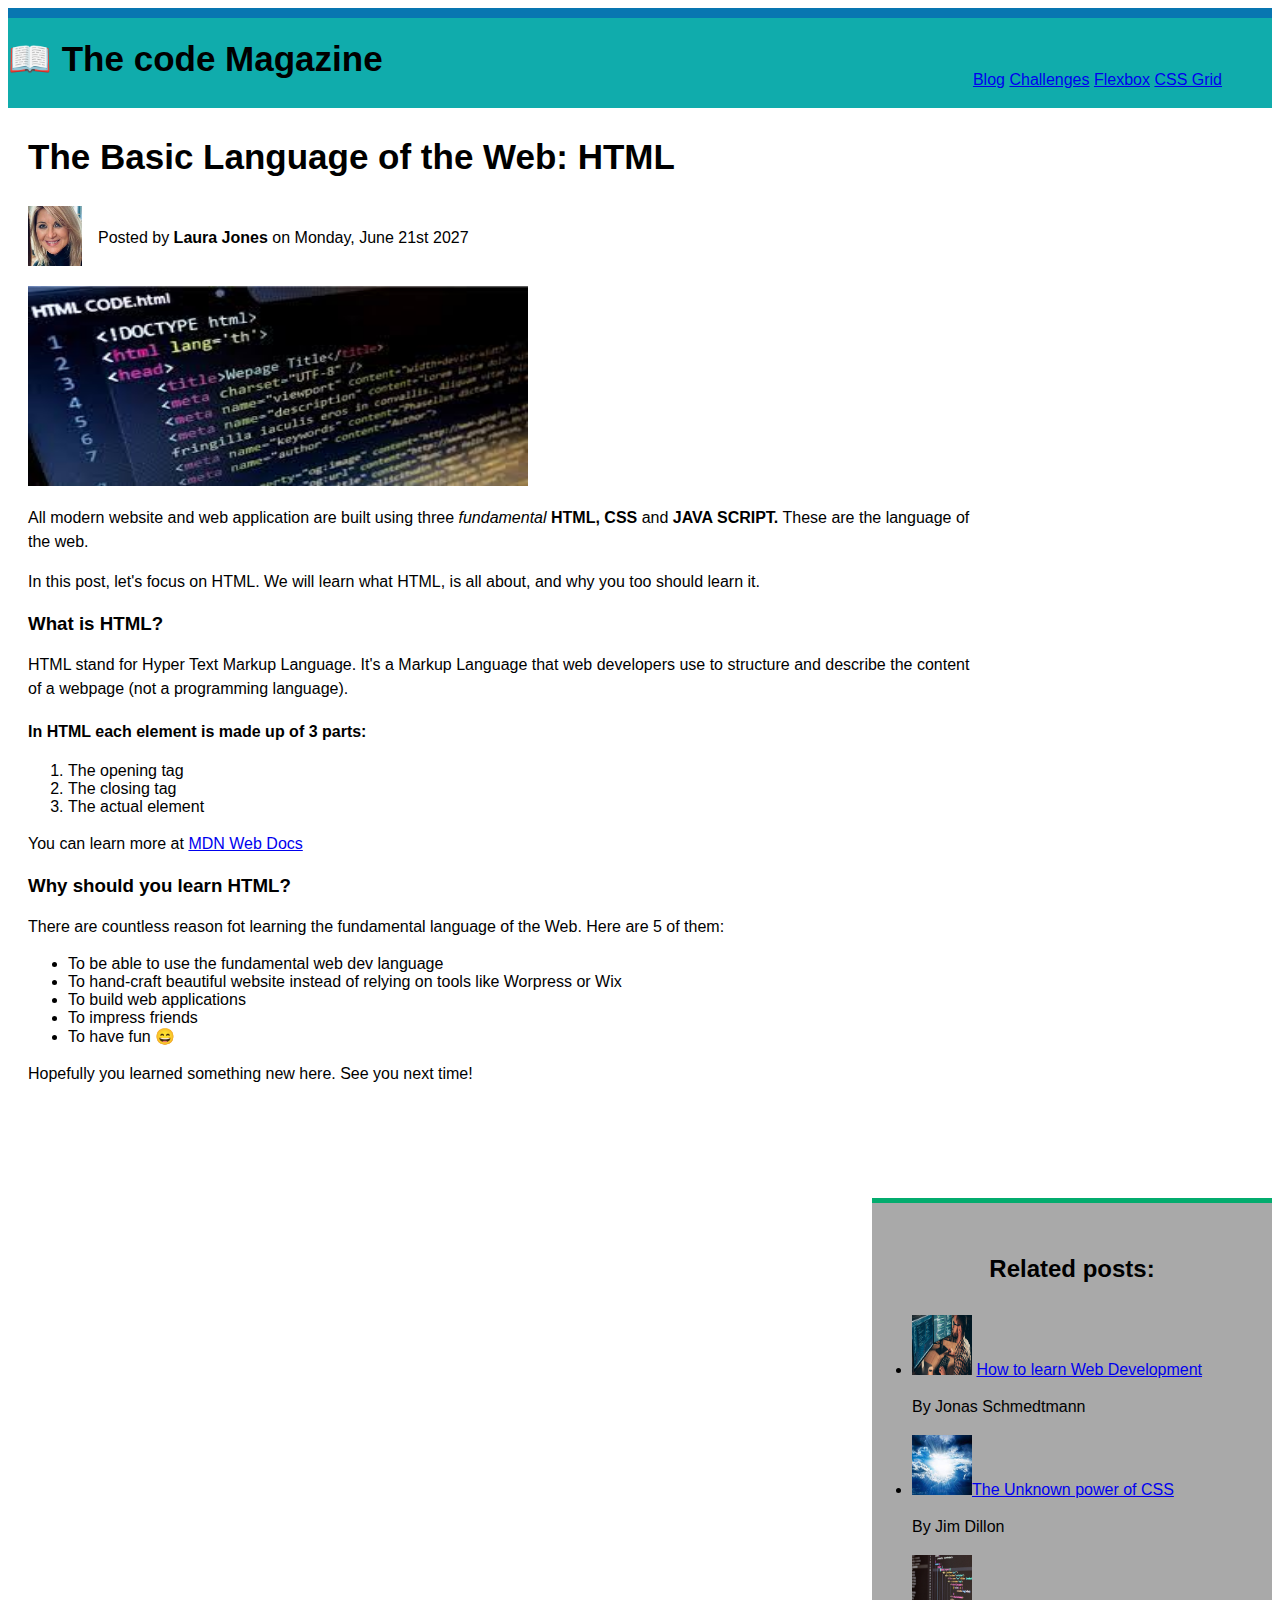
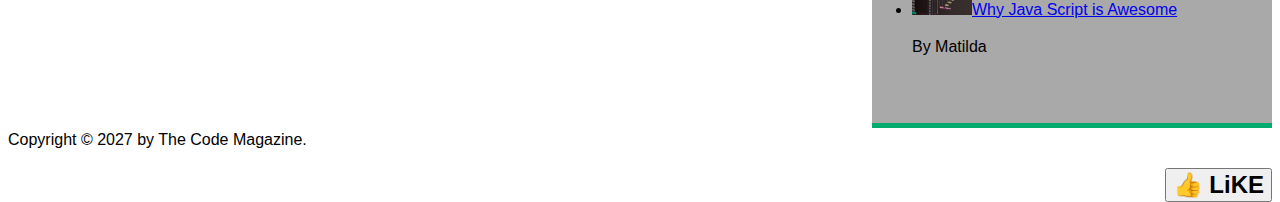
<file: udemy1project/index.html>
<!DOCTYPE html>
<html lang="en">
  <head>
    <link href="style.css" rel="stylesheet" />
    <meta charset="UTF-8" />
    <meta http-equiv="X-UA-Compatible" content="IE=edge" />
    <meta name="viewport" content="width=device-width, initial-scale=1.0" />
    <title>My1stCourse</title>
  </head>
  <body>
    <header>
      <div class="Head">
        <h1>📖 The code Magazine</h1>
        <nav>
          <a href="#">Blog</a>
          <a href="#">Challenges</a>
          <a href="#">Flexbox</a>
          <a href="#">CSS Grid</a>
        </nav>
      </div>
    </header>
    <main>
      <h2>The Basic Language of the Web: HTML</h2>
      <img class="Laura" src="images.jpeg" alt="Laura Jones" height="60" />
      <p class="aboutlaura">
        Posted by<b> Laura Jones</b> on Monday, June 21st 2027
      </p>
      <img
        class="htmlpic"
        src="images (1).jpeg"
        alt="Html pic"
        height="200"
        width="500"
      />

      <p>
        All modern website and web application are built using three
        <i>fundamental </i><b>HTML, CSS</b> and <b>JAVA SCRIPT.</b> These are
        the language of the web.
      </p>
      <p>
        In this post, let's focus on HTML. We will learn what HTML, is all
        about, and why you too should learn it.
      </p>
      <h3>What is HTML?</h3>
      <p>
        HTML stand for Hyper Text Markup Language. It's a Markup Language that
        web developers use to structure and describe the content of a webpage
        (not a programming language).
      </p>

      <h4 class="List">In HTML each element is made up of 3 parts:</h4>
      <ol>
        <li>The opening tag</li>
        <li>The closing tag</li>
        <li>The actual element</li>
      </ol>
      <p>You can learn more at <a href="#"> MDN Web Docs</a></p>

      <h3>Why should you learn HTML?</h3>

      <p>
        There are countless reason fot learning the fundamental language of the
        Web. Here are 5 of them:
      </p>
      <ul>
        <li>To be able to use the fundamental web dev language</li>
        <li>
          To hand-craft beautiful website instead of relying on tools like
          Worpress or Wix
        </li>
        <li>To build web applications</li>
        <li>To impress friends</li>
        <li>To have fun 😄</li>
      </ul>
      <p>Hopefully you learned something new here. See you next time!</p>
    </main>
    <div class="related">
      <h4 class="heading">Related posts:</h4>

      <ul>
        <li>
          <img
            src="images (3).jpg"
            alt="Learn wev dev"
            height="60"
            width="60"
          />
          <a href="#">How to learn Web Development</a>
        </li>
        <p>By Jonas Schmedtmann</p>
        <li>
          <img
            src="images (2).jpeg"
            alt="Power of css"
            height="60"
            width="60"
          /><a href="#">The Unknown power of CSS</a>
        </li>
        <p>By Jim Dillon</p>
        <li>
          <img src="images (4).jpeg" alt="Learn js" height="60" width="60" /><a
            href="#"
            >Why Java Script is Awesome</a
          >
        </li>
        <p>By Matilda</p>
      </ul>
    </div>
    <footer>
      <p>Copyright &copy; 2027 by The Code Magazine.</p>
      <button>👍<strong> LiKE</strong></button>
    </footer>
  </body>
</html>
</file>
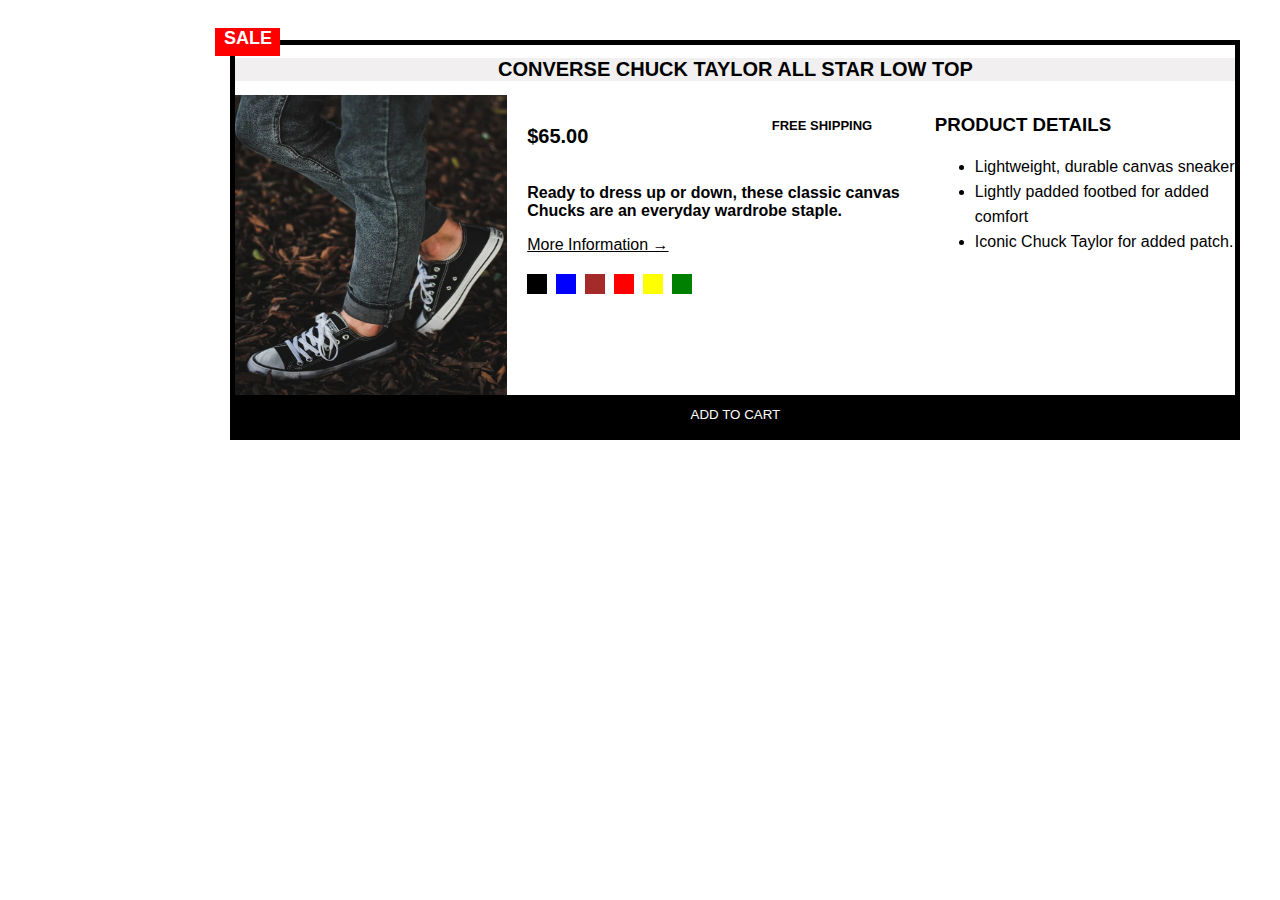
<file: udemy2project/index.html>
<!DOCTYPE html>
<html lang="en">
  <head>
    <link href="style.css" rel="stylesheet" />
    <meta charset="UTF-8" />
    <meta http-equiv="X-UA-Compatible" content="IE=edge" />
    <meta name="viewport" content="width=device-width, initial-scale=1.0" />
    <title>My2ndCourse</title>
  </head>
  <body>
    <div>
      <p class="header">SALE</p>
      <h1>Converse chuck taylor all star low top</h1>
    </div>
    <main>
      <img
        src="bw-shoes.jpg.webp"
        alt="Black shoes"
        height="300px"
        width="300px"
      />

      <div class="info">
        <aside>
          <p class="price">$65.00</p>
          <p class="ship">Free shipping</p>
        </aside>
        <p>
          Ready to dress up or down, these classic canvas Chucks are an everyday
          wardrobe staple.
        </p>
        <a href="#">More Information &rarr;</a>
        <div class="colors">
          <div class="color color-black"></div>
          <div class="color color-blue"></div>
          <div class="color color-brown"></div>
          <div class="color color-red"></div>
          <div class="color color-yellow"></div>
          <div class="color color-green"></div>
        </div>
      </div>
      <footer>
        <div class="lastinfo">
          <h3>Product details</h3>
          <ul>
            <li>Lightweight, durable canvas sneaker</li>
            <li>Lightly padded footbed for added comfort</li>
            <li>Iconic Chuck Taylor for added patch.</li>
          </ul>
        </div>
      </footer>
    </main>

    <button>Add To Cart</button>
  </body>
</html>
</file>
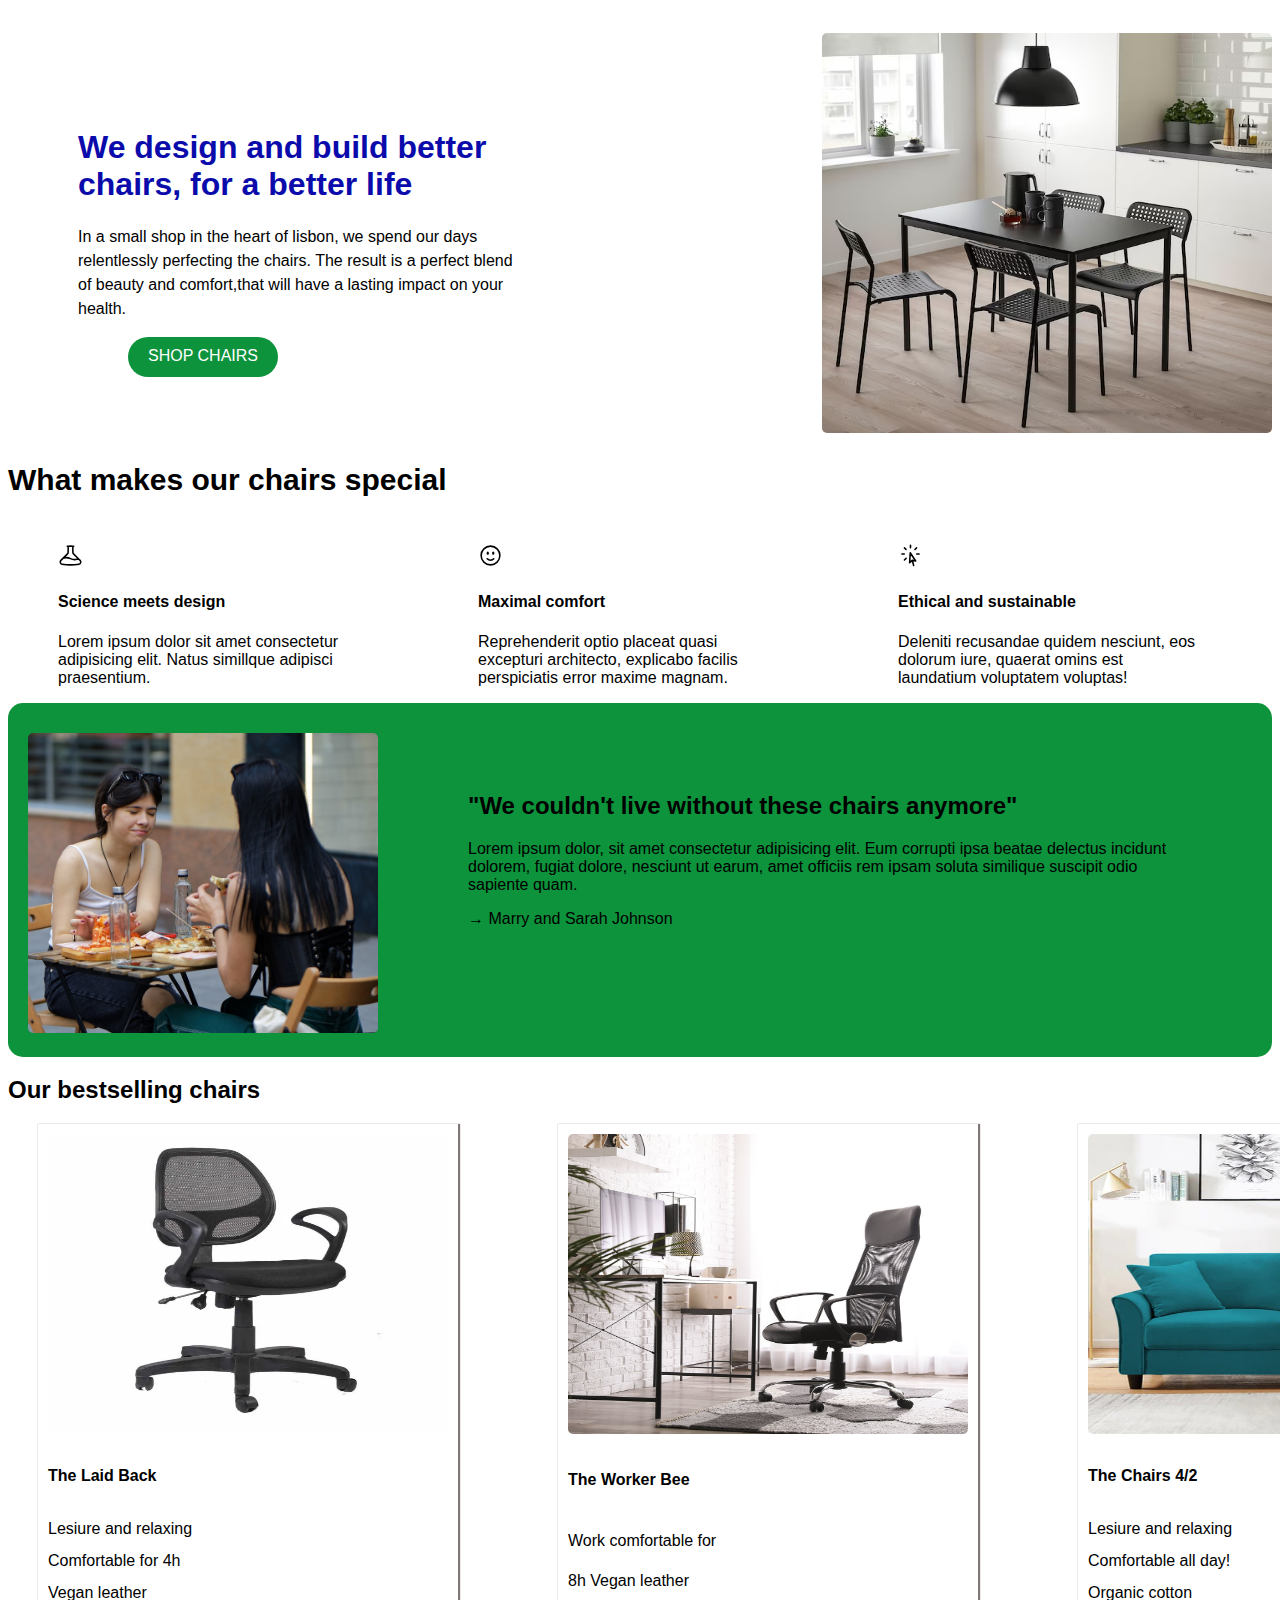
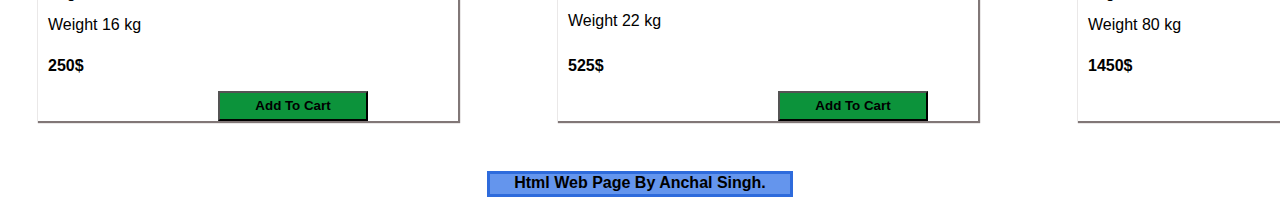
<file: udemy3project/index.html>
<!DOCTYPE html>
<html lang="en">
  <head>
    <link href="style.css" rel="stylesheet" />
    <meta charset="UTF-8" />
    <meta http-equiv="X-UA-Compatible" content="IE=edge" />
    <meta name="viewport" content="width=device-width, initial-scale=1.0" />
    <title>My3rdCourse</title>
  </head>
  <body>

    <!-- This is header part. -->
    <header>
      <div class="firstheading">
        <h1>We design and build better chairs, for a better life</h1>
        <p class="firstpara">
          In a small shop in the heart of lisbon, we spend our days relentlessly
          perfecting the chairs. The result is a perfect blend of beauty and
          comfort,that will have a lasting impact on your health.
        </p>
        <div class="ShopLink">
          <a href="#">Shop chairs</a>
        </div>
      </div>
      <div class="firstpicture">
        <img
          src="chair1.jpeg"
          alt="ChairPicture1"
          align="right"
          height="400px"
          width="450px"
        />
      </div>
    </header>
    <h3>What makes our chairs special</h3>
    <!-- This is main part. -->
    <main>
      <div class="Secheading">
        <p class="scienceicon">
          <svg
            xmlns="http://www.w3.org/2000/svg"
            fill="none"
            viewBox="0 0 24 24"
            stroke-width="1.5"
            stroke="currentColor"
            class="w-6 h-6"
          >
            <path
              stroke-linecap="round"
              stroke-linejoin="round"
              d="M9.75 3.104v5.714a2.25 2.25 0 01-.659 1.591L5 14.5M9.75 3.104c-.251.023-.501.05-.75.082m.75-.082a24.301 24.301 0 014.5 0m0 0v5.714c0 .597.237 1.17.659 1.591L19.8 15.3M14.25 3.104c.251.023.501.05.75.082M19.8 15.3l-1.57.393A9.065 9.065 0 0112 15a9.065 9.065 0 00-6.23-.693L5 14.5m14.8.8l1.402 1.402c1.232 1.232.65 3.318-1.067 3.611A48.309 48.309 0 0112 21c-2.773 0-5.491-.235-8.135-.687-1.718-.293-2.3-2.379-1.067-3.61L5 14.5"
            />
          </svg>
        </p>
        <h4>Science meets design</h4>
        <p>
          Lorem ipsum dolor sit amet consectetur adipisicing elit. Natus
          simillque adipisci praesentium.
        </p>
      </div>
      <div class="Thirdheading">
        <p class="smileicon">
          <svg
            xmlns="http://www.w3.org/2000/svg"
            fill="none"
            viewBox="0 0 24 24"
            stroke-width="1.5"
            stroke="currentColor"
            class="w-6 h-6"
          >
            <path
              stroke-linecap="round"
              stroke-linejoin="round"
              d="M15.182 15.182a4.5 4.5 0 01-6.364 0M21 12a9 9 0 11-18 0 9 9 0 0118 0zM9.75 9.75c0 .414-.168.75-.375.75S9 10.164 9 9.75 9.168 9 9.375 9s.375.336.375.75zm-.375 0h.008v.015h-.008V9.75zm5.625 0c0 .414-.168.75-.375.75s-.375-.336-.375-.75.168-.75.375-.75.375.336.375.75zm-.375 0h.008v.015h-.008V9.75z"
            />
          </svg>
        </p>
        <h4>Maximal comfort</h4>
        <p>
          Reprehenderit optio placeat quasi excepturi architecto, explicabo
          facilis perspiciatis error maxime magnam.
        </p>
      </div>
      <div class="Forthheading">
        <p class="cursoricon">
          <svg xmlns="http://www.w3.org/2000/svg" fill="none" viewBox="0 0 24 24" stroke-width="1.5" stroke="currentColor" class="w-6 h-6">
            <path stroke-linecap="round" stroke-linejoin="round" d="M15.042 21.672L13.684 16.6m0 0l-2.51 2.225.569-9.47 5.227 7.917-3.286-.672zM12 2.25V4.5m5.834.166l-1.591 1.591M20.25 10.5H18M7.757 14.743l-1.59 1.59M6 10.5H3.75m4.007-4.243l-1.59-1.59" />
          </svg>
          
        </p>
        <h4>Ethical and sustainable</h4>
        <p>
          Deleniti recusandae quidem nesciunt, eos dolorum iure, quaerat omins
          est laundatium voluptatem voluptas!
        </p>
      </div>
    </main>
    <!-- This is aside part. -->
    <aside>
      <div class="Secpicture">
        <img
          src="girlssit.jpeg"
          alt="Girls sit on chairs"
          height="300px"
          width="350px"
        />
      </div>
      <div class="Fifthheading">
        <h2>"We couldn't live without these chairs anymore"</h2>
        <p>
          Lorem ipsum dolor, sit amet consectetur adipisicing elit. Eum corrupti
          ipsa beatae delectus incidunt dolorem, fugiat dolore, nesciunt ut
          earum, amet officiis rem ipsam soluta similique suscipit odio sapiente
          quam.
        </p>
        <p>&rarr; Marry and Sarah Johnson</p>
      </div>
    </aside>
    <h2>Our bestselling chairs</h2>
    <!-- This is article part. -->
    <artical>
      <div class="footerFirstDiv">
        <img
          src="chair2.jpeg"
          alt="ChairPicture2"
          height="300px"
          width="400px"
        />
        <div class="FooterFirstHeading">
          <h4>The Laid Back</h4>
          <p>
            Lesiure and relaxing Comfortable for 4h Vegan leather Weight 16 kg
          </p>
        </div>
        <div>
          <p class="FirstPrice">250&dollar;</p>
          <button class="firstbutton">Add To Cart</button>
        </div>
      </div>
      <div class="footerSecDiv">
        <img
          src="chair3.jpeg"
          alt="ChairPicture3"
          height="300px"
          width="400px"
        />
        <div class="FooterSecHeading">
          <h4>The Worker Bee</h4>
          Work comfortable for 8h Vegan leather Weight 22 kg</p>
        </div>
        <div>
          <p class="SecPrice">525&dollar;</p>
          <button class="secbutton">Add To Cart</button>
        </div>
      </div>
      <div class="footerThirdDiv">
        <img src="sofa.jpeg"
        alt="SofaPicture"
        height="300px"
        width="400px"
        />
        <div class="FooterThirdHeading">
          <h4>The Chairs 4/2</h4>
          <p>
            Lesiure and relaxing Comfortable all day! Organic cotton Weight 80
            kg
          </p>
        </div>
        <div>
          <p class="ThirdPrice">1450&dollar;</p>
          <button class="thirdbutton">Add To Cart</button>
        </div>
      </div>
    </artical>
    <!-- This is footer. -->
    <footer class="LastPara">Html Web Page By Anchal Singh.</footer>
  </body>
</html>
</file>
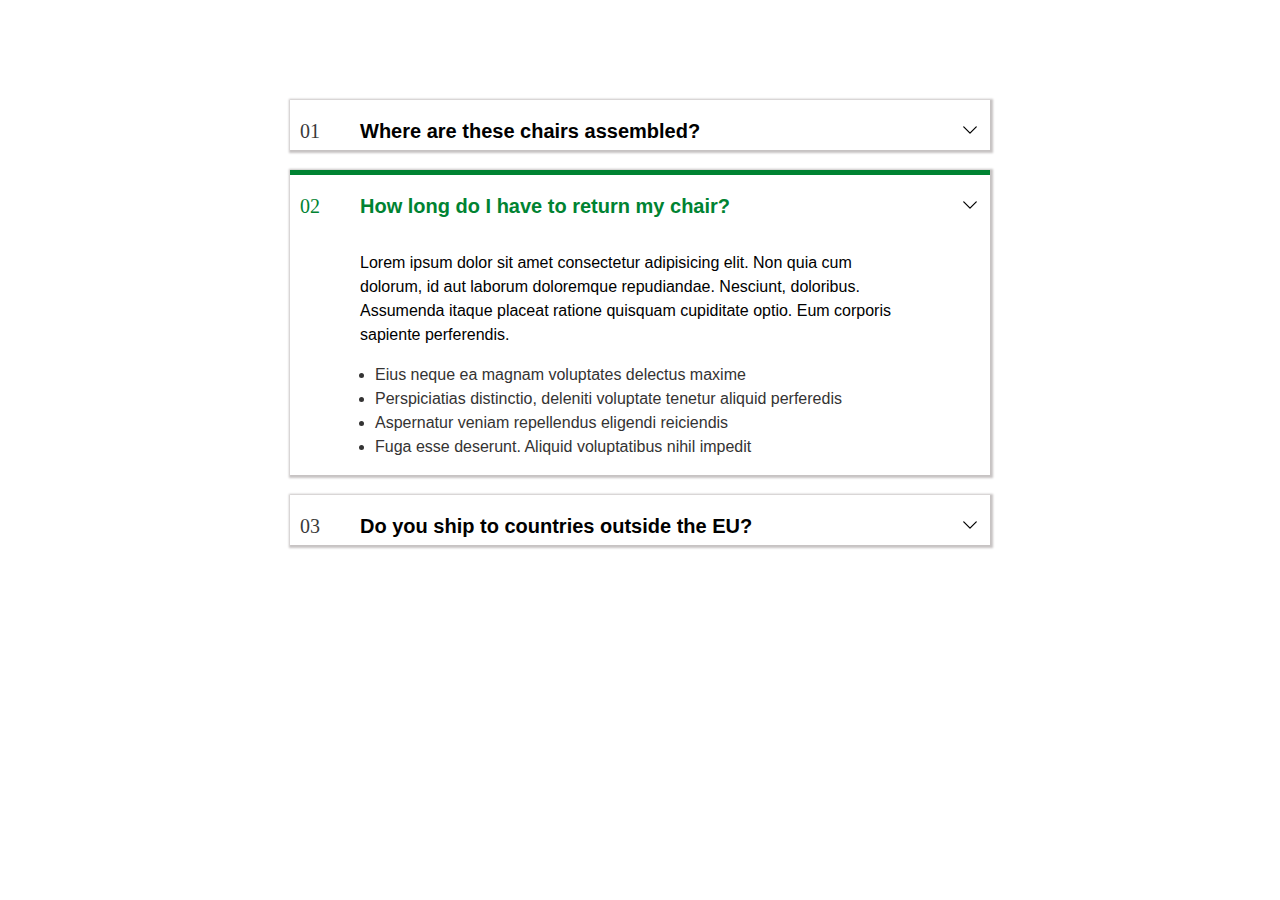
<file: udemy4project/index.html>
<!DOCTYPE html>
<html lang="en">
  <head>
    <link href="style.css" rel="stylesheet" />
    <meta charset="UTF-8" />
    <meta http-equiv="X-UA-Compatible" content="IE=edge" />
    <meta name="viewport" content="width=device-width, initial-scale=1.0" />
    <title>My4thcourse</title>
  </head>
  <body>    
    <div class="headerpart">
      <div>
        <p class="num1">01</p>
      </div>
      <div>
        <p class="firstheading">Where are these chairs assembled?</p>
      </div>
      <div>
        <svg
          xmlns="http://www.w3.org/2000/svg"
          fill="none"
          viewBox="0 0 24 24"
          stroke-width="1.5"
          stroke="currentColor"
          class="w-6 h-6"
        >
          <path
            stroke-linecap="round"
            stroke-linejoin="round"
            d="M19.5 8.25l-7.5 7.5-7.5-7.5"
          />
        </svg>
      </div>
    </div>
    <div class="mainpart">
      <p class="num2">02</p>
      <div>
        <p class="secheading">How long do I have to return my chair?</p>

        <p class="firstpara">
          Lorem ipsum dolor sit amet consectetur adipisicing elit. Non quia cum
          dolorum, id aut laborum doloremque repudiandae. Nesciunt, doloribus.
          Assumenda itaque placeat ratione quisquam cupiditate optio. Eum
          corporis sapiente perferendis.
        </p>
        <ul>
          <li>Eius neque ea magnam voluptates delectus maxime</li>
          <li>
            Perspiciatias distinctio, deleniti voluptate tenetur aliquid
            perferedis
          </li>
          <li>Aspernatur veniam repellendus eligendi reiciendis</li>
          <li>Fuga esse deserunt. Aliquid voluptatibus nihil impedit</li>
        </ul>
      </div>
      <div>
        <svg
          xmlns="http://www.w3.org/2000/svg"
          fill="none"
          viewBox="0 0 24 24"
          stroke-width="1.5"
          stroke="currentColor"
          class="w-6 h-6"
        >
          <path
            stroke-linecap="round"
            stroke-linejoin="round"
            d="M19.5 8.25l-7.5 7.5-7.5-7.5"
          />
        </svg>
      </div>
    </div>
    <div class="footerpart">
      <div>
        <p class="num3">03</p>
      </div>
      <div>
        <p class="thirdheading">Do you ship to countries outside the EU?</p>
      </div>
      <div>
        <svg
          xmlns="http://www.w3.org/2000/svg"
          fill="none"
          viewBox="0 0 24 24"
          stroke-width="1.5"
          stroke="currentColor"
          class="w-6 h-6"
        >
          <path
            stroke-linecap="round"
            stroke-linejoin="round"
            d="M19.5 8.25l-7.5 7.5-7.5-7.5"
          />
        </svg>
      </div>
    </div>
  </body>
</html>
</file>
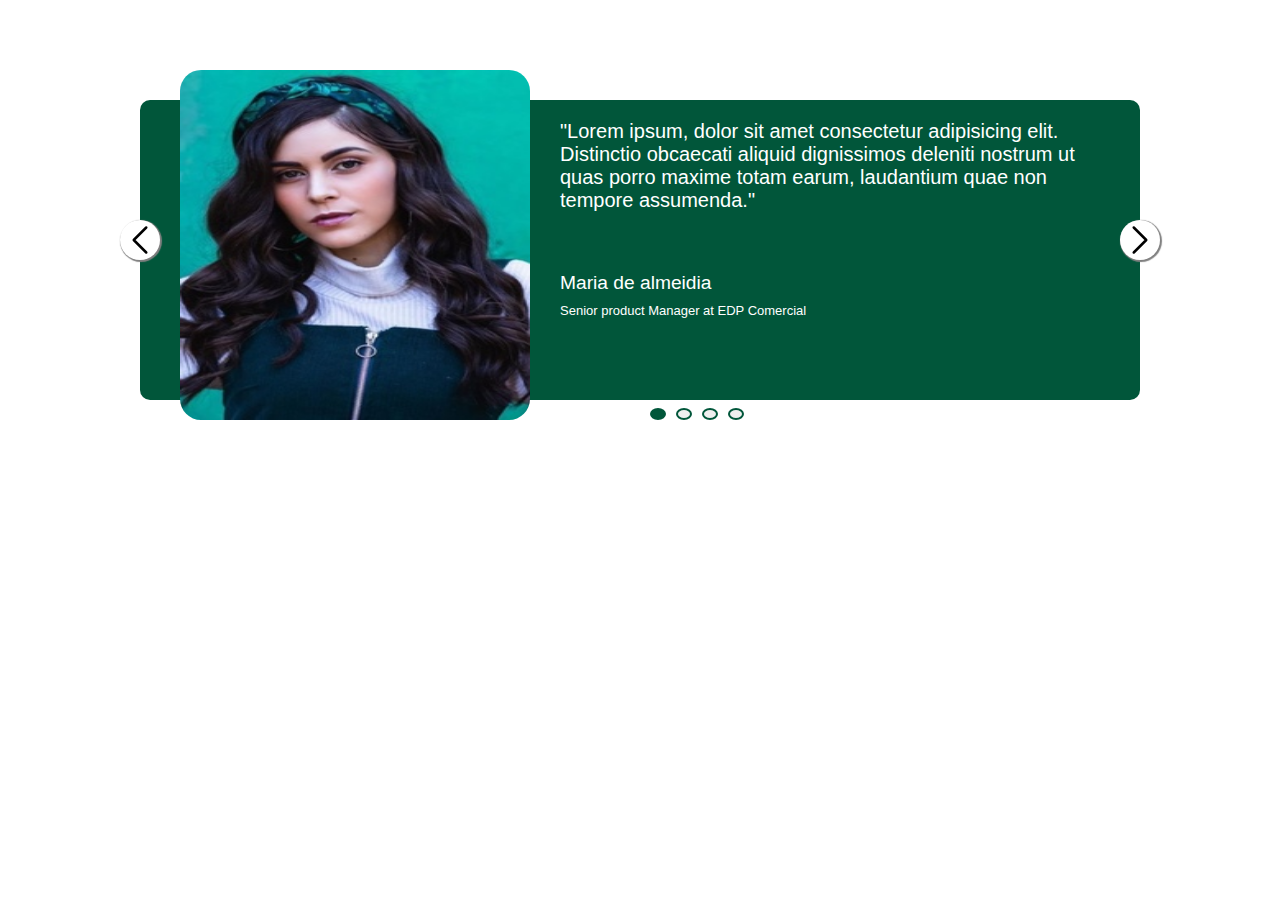
<file: udemy5project/index.html>
<!DOCTYPE html>
<html lang="en">
  <head>
    <link href="style.css" rel="stylesheet" />
    <meta charset="UTF-8" />
    <meta http-equiv="X-UA-Compatible" content="IE=edge" />
    <meta name="viewport" content="width=device-width, initial-scale=1.0" />
    <title>My5thcode</title>
  </head>
  <body>
    
    <div class="container">
      <div>
        <img src="maria.jpeg" alt="Maria de almeidia" />
      </div>
      <div>
        <p>
          "Lorem ipsum, dolor sit amet consectetur adipisicing elit. Distinctio
          obcaecati aliquid dignissimos deleniti nostrum ut quas porro maxime
          totam earum, laudantium quae non tempore assumenda."
        </p>
        <p class="maria">Maria de almeidia</p>
        <p class="Aboutmaria">Senior product Manager at EDP Comercial</p>
      </div>
      <div class="icon1">
        <svg
          xmlns="http://www.w3.org/2000/svg"
          fill="none"
          viewBox="0 0 24 24"
          stroke-width="1.5"
          stroke="currentColor"
          class="w-6 h-6"
        >
          <path
            stroke-linecap="round"
            stroke-linejoin="round"
            d="M15.75 19.5L8.25 12l7.5-7.5"
          />
        </svg>
      </div>
      <div class="icon2">
        <svg
          xmlns="http://www.w3.org/2000/svg"
          fill="none"
          viewBox="0 0 24 24"
          stroke-width="1.5"
          stroke="currentColor"
          class="w-6 h-6"
        >
          <path
            stroke-linecap="round"
            stroke-linejoin="round"
            d="M8.25 4.5l7.5 7.5-7.5 7.5"
          />
        </svg>
      </div>
      <div class="btns">
        <button class="btn"></button>
        <button class="btn"></button>
        <button class="btn"></button>
        <button class="btn"></button>
      </div>
    </div>
  </body>
</html>
</file>
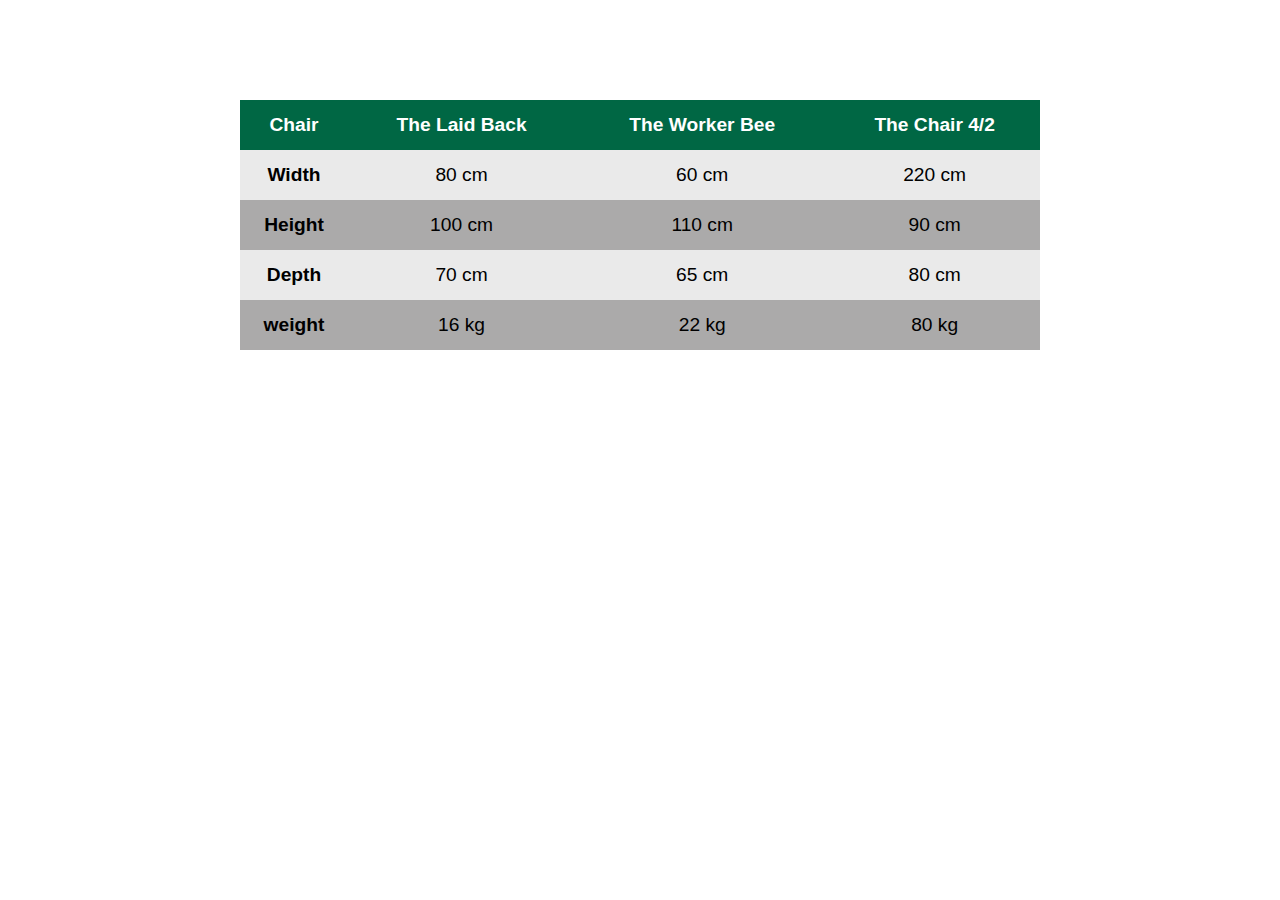
<file: udemy6project/index.html>
<!DOCTYPE html>
<html lang="en">
  <head>
    <link href="style.css" rel="stylesheet" />
    <meta charset="UTF-8" />
    <meta http-equiv="X-UA-Compatible" content="IE=edge" />
    <meta name="viewport" content="width=device-width, initial-scale=1.0" />
    <title>My6thcousre</title>
  </head>
  <body>
    <table>
      <thead>
        <tr>
          <th>Chair</th>
          <th>The Laid Back</th>
          <th>The Worker Bee</th>
          <th>The Chair 4/2</th>
        </tr>
      </thead>
      <tbody>
        <tr>
          <th class="row row1">Width</th>
          <td class="row row2">80 cm</td>
          <td class="row row3">60 cm</td>
          <td class="row row4">220 cm</td>
        </tr>
        <tr>
          <th class="col col1">Height</th>
          <td class="col col2">100 cm</td>
          <td class="col col3">110 cm</td>
          <td class="col col4">90 cm</td>
        </tr>
        <tr>
          <th class="row row5">Depth</th>
          <td class="row row6">70 cm</td>
          <td class="row row7">65 cm</td>
          <td class="row row8">80 cm</td>
        </tr>
        <tr>
          <th class="col col5">weight</th>
          <td class="col col6">16 kg</td>
          <td class="col col7">22 kg</td>
          <td class="col col8">80 kg</td>
        </tr>
      </tbody>
    </table>
  </body>
</html>
</file>
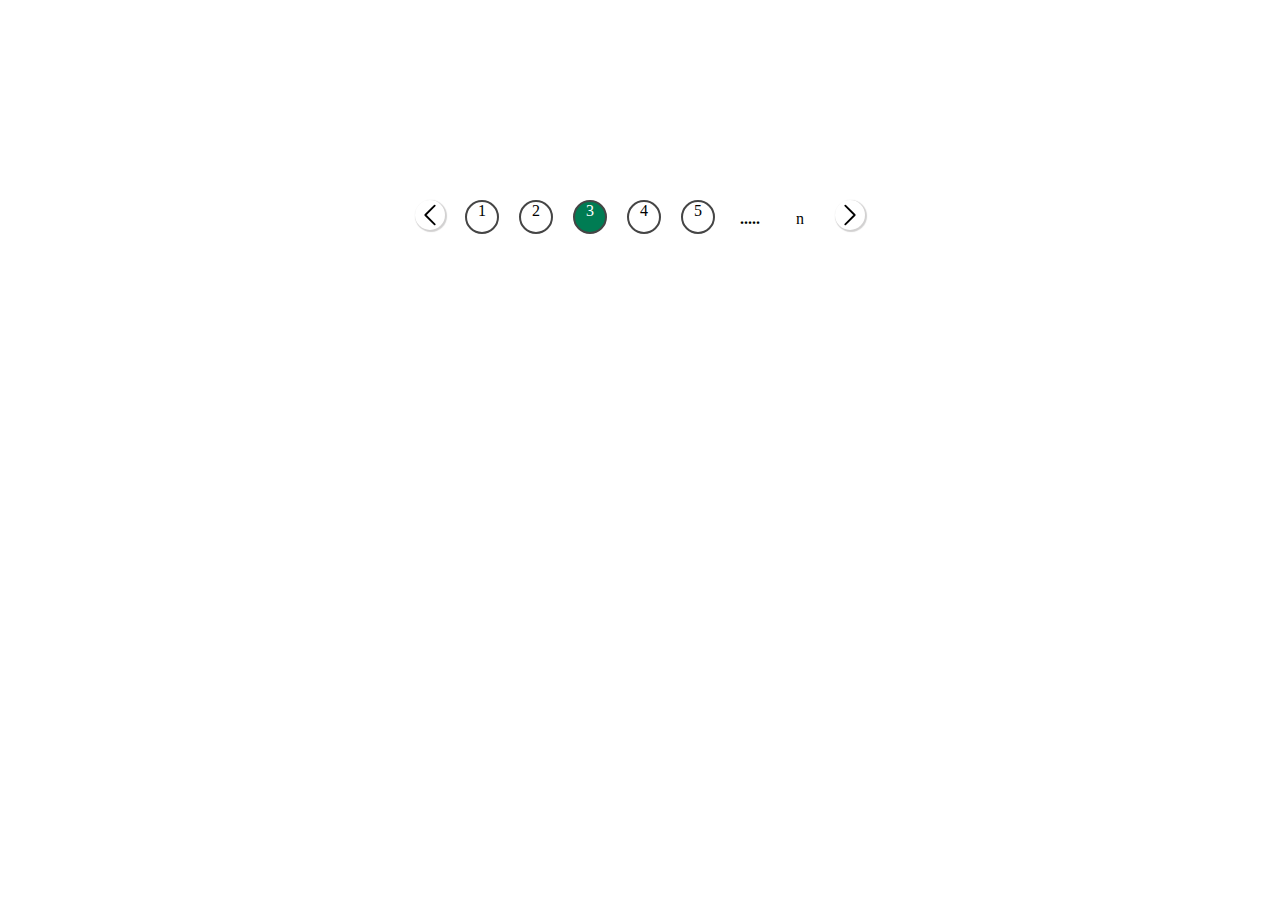
<file: udemy7project/index.html>
<!DOCTYPE html>
<html lang="en">
  <head>
    <link href="style.css" rel="stylesheet" />
    <meta charset="UTF-8" />
    <meta http-equiv="X-UA-Compatible" content="IE=edge" />
    <meta name="viewport" content="width=device-width, initial-scale=1.0" />
    <title>My7thcourse</title>
  </head>
  <body>
    <header>
      <div class="icon1">
        <svg
          xmlns="http://www.w3.org/2000/svg"
          fill="none"
          viewBox="0 0 24 24"
          stroke-width="1.5"
          stroke="currentColor"
          class="w-6 h-6"
        >
          <path
            stroke-linecap="round"
            stroke-linejoin="round"
            d="M15.75 19.5L8.25 12l7.5-7.5"
          />
        </svg>
      </div>
      <div class="num1">1</div>
      <div class="num2">2</div>
      <div class="num3">3</div>
      <div class="num4">4</div>
      <div class="num5">5</div>
      <div class="dots">.....</div>
      <div class="lastnum">n</div>
    
      <div class="icon2">
        <svg
          xmlns="http://www.w3.org/2000/svg"
          fill="none"
          viewBox="0 0 24 24"
          stroke-width="1.5"
          stroke="currentColor"
          class="w-6 h-6"
        >
          <path
            stroke-linecap="round"
            stroke-linejoin="round"
            d="M8.25 4.5l7.5 7.5-7.5 7.5"
          />
        </svg>
      </div>
    </header>
  </body>
</html>
</file>
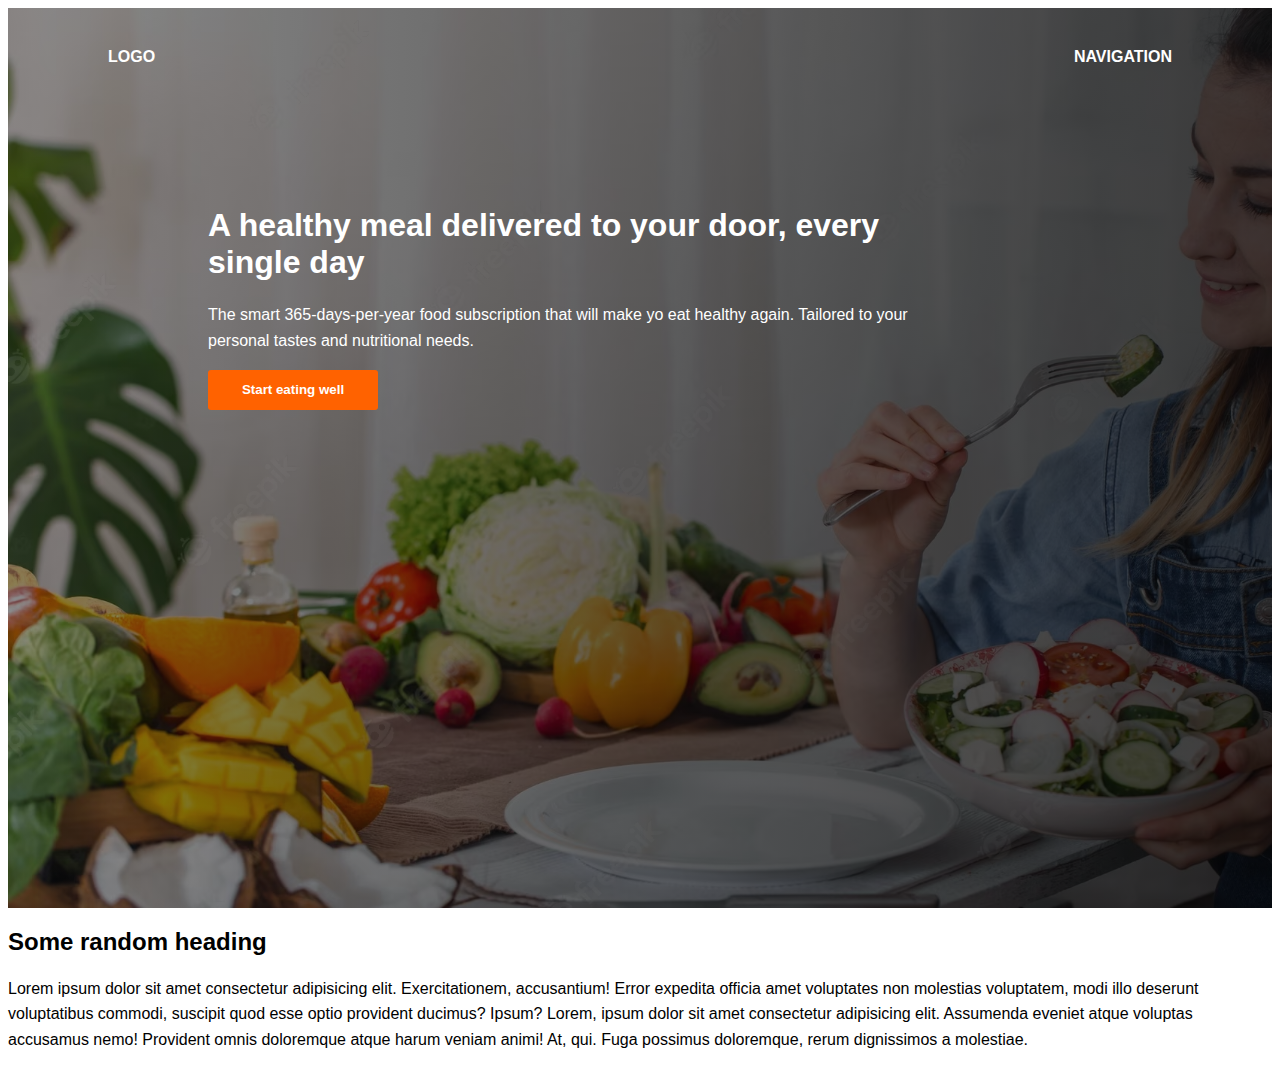
<file: udemy8project/index.html>
<!DOCTYPE html>
<html lang="en">
  <head>
    <link href="style.css" rel="stylesheet" />
    <meta charset="UTF-8" />
    <meta http-equiv="X-UA-Compatible" content="IE=edge" />
    <meta name="viewport" content="width=device-width, initial-scale=1.0" />
    <title>My8thcourse</title>
  </head>
  <body>
    <header>
      <nav>
        <p class="nav1st">Logo</p>
        <p class="nav2nd">Navigation</p>
      </nav>
      <div class="header-part">
        <h1>A healthy meal delivered to your door, every single day</h1>
        <p>
          The smart 365-days-per-year food subscription that will make yo eat
          healthy again. Tailored to your personal tastes and nutritional needs.
        </p>
        <button>Start eating well</button>
      </div>
    </header>
    <main>
      <h2>Some random heading</h2>
      <p>
        Lorem ipsum dolor sit amet consectetur adipisicing elit. Exercitationem,
        accusantium! Error expedita officia amet voluptates non molestias
        voluptatem, modi illo deserunt voluptatibus commodi, suscipit quod esse
        optio provident ducimus? Ipsum? Lorem, ipsum dolor sit amet consectetur
        adipisicing elit. Assumenda eveniet atque voluptas accusamus nemo!
        Provident omnis doloremque atque harum veniam animi! At, qui. Fuga
        possimus doloremque, rerum dignissimos a molestiae.
      </p>
    </main>
  </body>
</html>
</file>
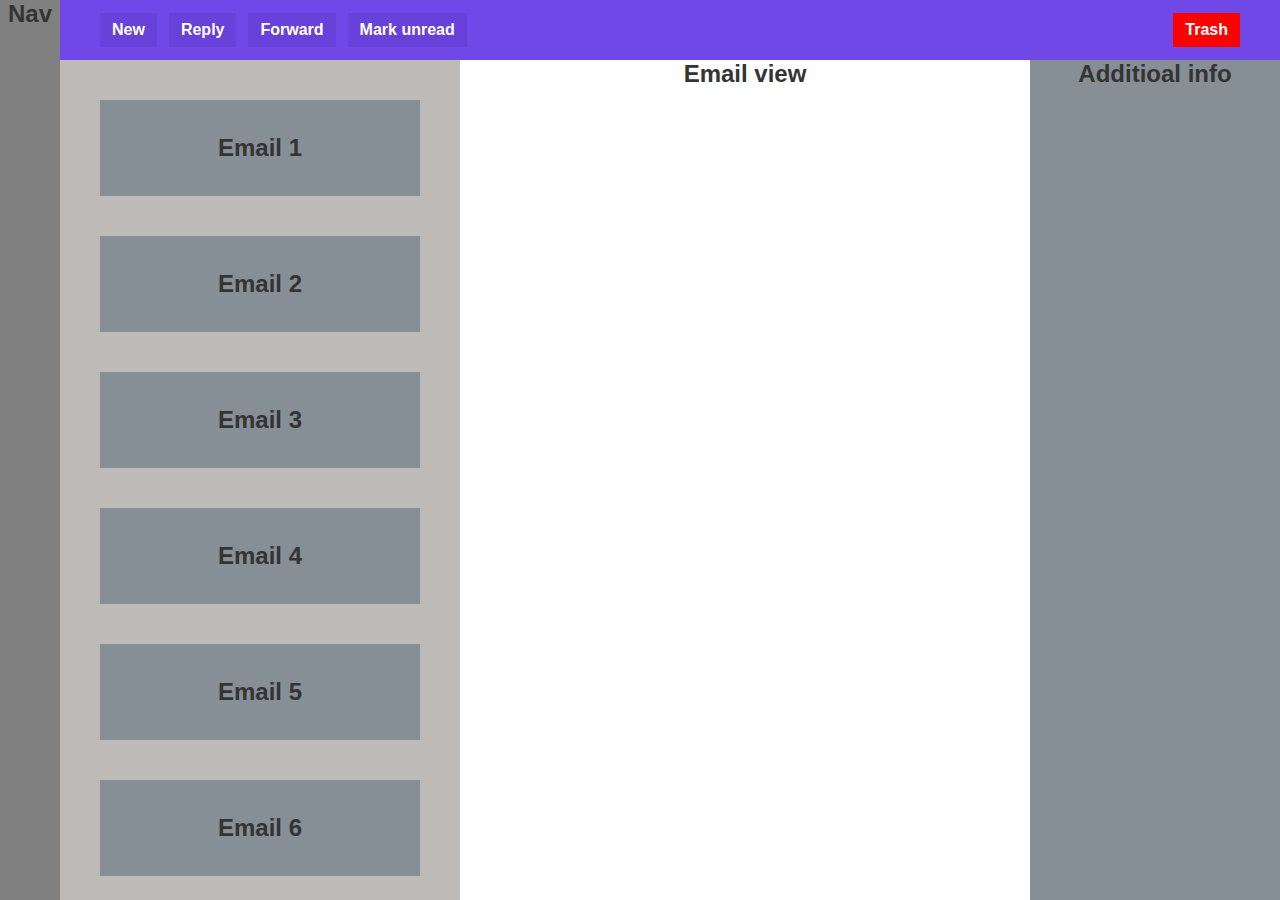
<file: udemy9project/index.html>
<!DOCTYPE html>
<html lang="en">
  <head>
    <link href="style.css" rel="stylesheet" />
    <meta charset="UTF-8" />
    <meta http-equiv="X-UA-Compatible" content="IE=edge" />
    <meta name="viewport" content="width=device-width, initial-scale=1.0" />
    <title>My9thcode</title>
  </head>
  <body>
    <nav>Nav</nav>
    <menu>
      <button>New</button>
      <button>Reply</button>
      <button>Forward</button>
      <button>Mark unread</button>
      <button>Trash</button>
    </menu>
    <section>
      <div class="email">Email 1</div>
      <div class="email">Email 2</div>
      <div class="email">Email 3</div>
      <div class="email">Email 4</div>
      <div class="email">Email 5</div>
      <div class="email">Email 6</div>
      <div class="email">Email 7</div>
      <div class="email">Email 8</div>
      <div class="email">Email 9</div>
      <div class="email">Email 10</div>
    </section>
    <main>Email view</main>
    <aside>Additioal info</aside>
  </body>
</html>
</file>
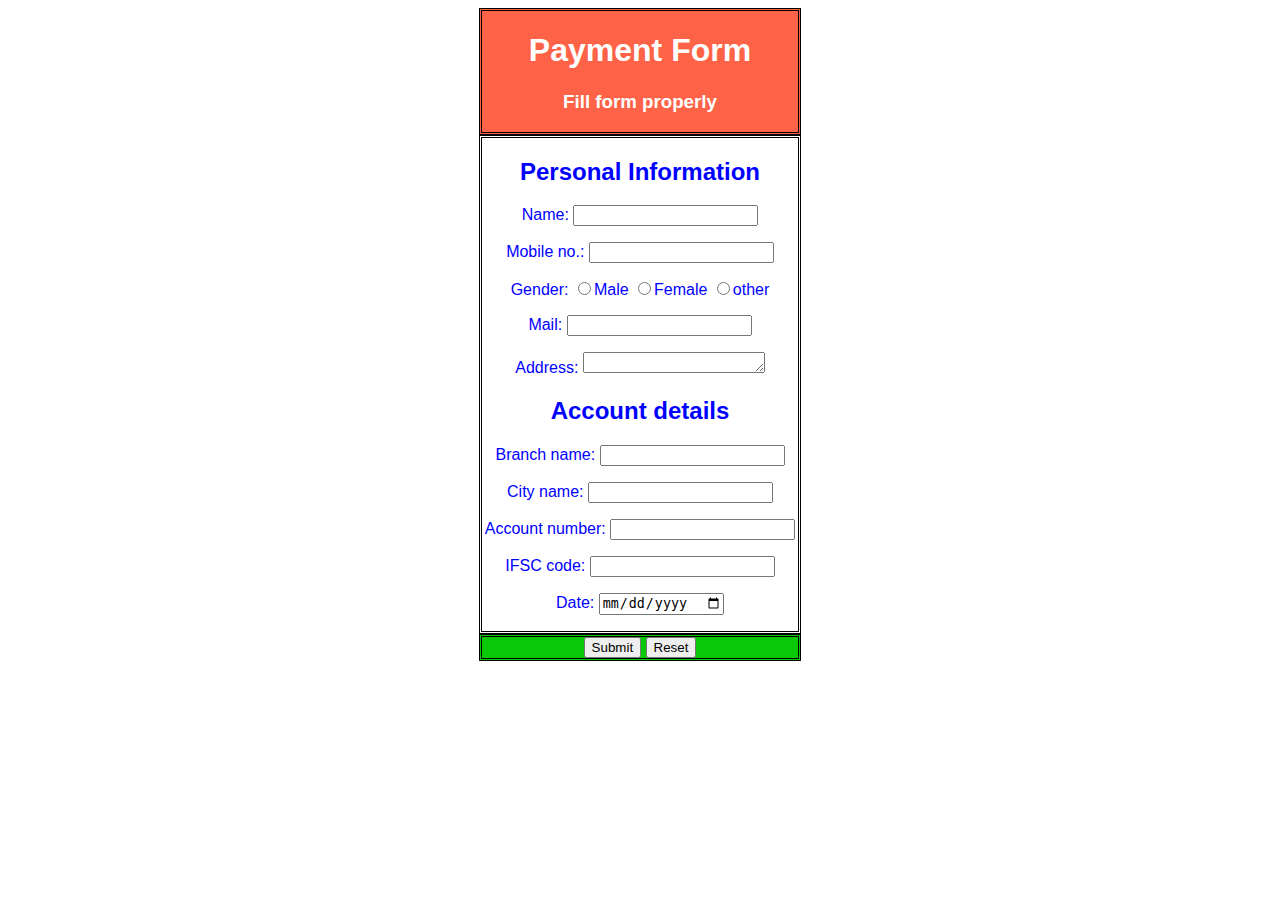
<file: bank-form/pay_form.html>
<!DOCTYPE html>
<html lang="en">
<head>
    <meta charset="UTF-8">
    <meta http-equiv="X-UA-Compatible" content="IE=edge">
    <meta name="viewport" content="width=device-width, initial-scale=1.0">
    <title>Payment form</title>
    <style>
        header{
            height: 3%;
            width: 25%;
            border: black;
            background-color: tomato;
            border-style: double;
            text-align: center;
            margin: auto;
            color: white;
            font-family: Verdana, Geneva, Tahoma, sans-serif;
        }
        main{
            text-align: center;
            margin: auto;
            border: black;
            border-style: double;
            height: 40%;
            width: 25%;
            background-color: white;
            color: blue;
            font-family: Verdana, Geneva, Tahoma, sans-serif;
        }
        footer{
           text-align: center;
            margin: auto;
            border: black;
            border-style: double;
            height: 5%;
            width: 25%;
            background-color: rgb(9, 199, 9);
            font-family: Verdana, Geneva, Tahoma, sans-serif;
        }
        header:hover{
            background-color: red;
        }
        footer:hover {
            background-color: green;
        }
    </style>
</head>
<body>
    <header>
        <form action="">
            <h1>Payment Form</h1>
            <h3>Fill form properly</h3>
        </header>
        <main>
            <h2>Personal Information</h2>
        <div>
            <p>Name: <input type="text" name="name" id="name" required/></p>
        </div>
        <div>
            <p>Mobile no.: <input type="number" name="number" id="number" required/></p>
        </div>
        <div>
            <p>
                Gender: <input type="radio" value= "Male" name="Gender" id="male" required/>Male
                <input type="radio" value="Female" name="Gender" id="female"/>Female
                <input type="radio" value="Other" name="Gender" id="other"/>other
            </p>
        </div>
        <div>
            <p>Mail: <input type="email" name="mail" id="mail" required></p>
        </div>
        <div>
            <p>Address: <textarea name="Address" id="Address" cols="20" rows="1"required></textarea></p>
        </div>
        <h2>Account details</h2>
        <div>
            <p>Branch name: <input type="text" name="Branch" id="Branch" required></p>
        </div>
        <div>
            <p>City name: <input type="text" name="city" id="city" required></p>
        </div>
        <div>
            <p>Account number: <input type="number" name="Account" id="Account" required></p>
        </div>
        <div>
            <P>IFSC code: <input type="password" name="IFSC" id="IFSC" required></P>
        </div>
        <div>
            <p>Date: <input type="date" name="date" id="date" required></p>
        </div>
    </main>
    <footer>
        <div>
            <input type="submit" value="Submit">
            <input type="reset" value="Reset">
        </div>
    </footer>
    </form>
</body>

</html>
</file>
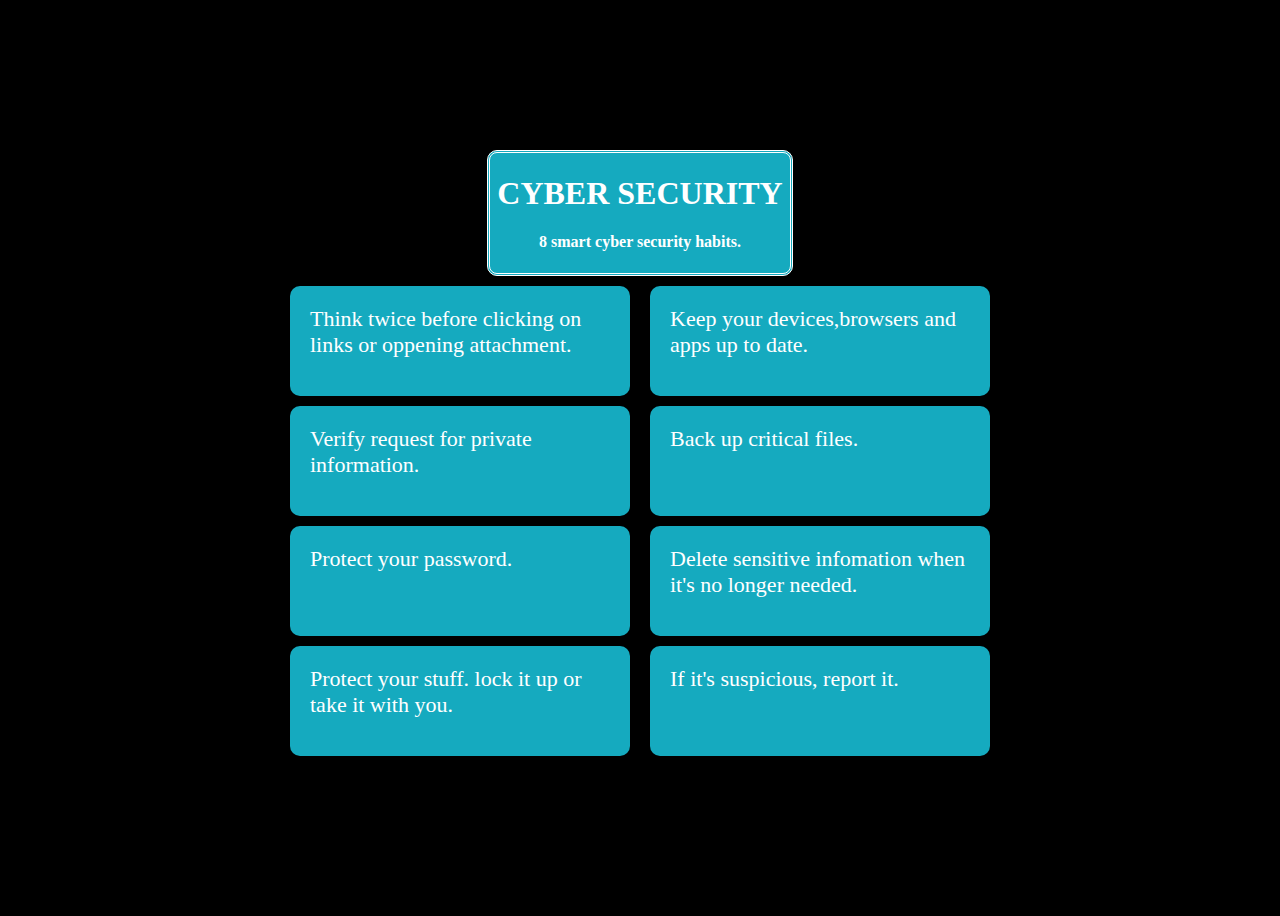
<file: cyber-key-clone/cybersecurity.html>
<!DOCTYPE html>
<html lang="en">
  <head>
    <meta charset="UTF-8" />
    <meta http-equiv="X-UA-Compatible" content="IE=edge" />
    <meta name="viewport" content="width=device-width, initial-scale=1.0" />
    <title>Cyber Security</title>
    <link rel="stylesheet" href="style.css">
  </head>
  <body>
    <div id="main">
      <h1>CYBER SECURITY</h1>
      <h4>8 smart cyber security habits.</h4>
    </div>

    <div class="container" style="display: flex">
      <div style="width: 100%">
        <div class="card">
          Think twice before clicking on links or oppening attachment.
        </div>
        <div class="card">Verify request for private information.</div>
        <div class="card">Protect your password.</div>
        <div class="card">
          Protect your stuff. lock it up or take it with you.
        </div>
      </div>
      <div style="width: 100%">
        <div class="card">Keep your devices,browsers and apps up to date.</div>
        <div class="card">Back up critical files.</div>
        <div class="card">
          Delete sensitive infomation when it's no longer needed.
        </div>
        <div class="card">If it's suspicious, report it.</div>
      </div>
    </div>
  </body>
</html>
</file>
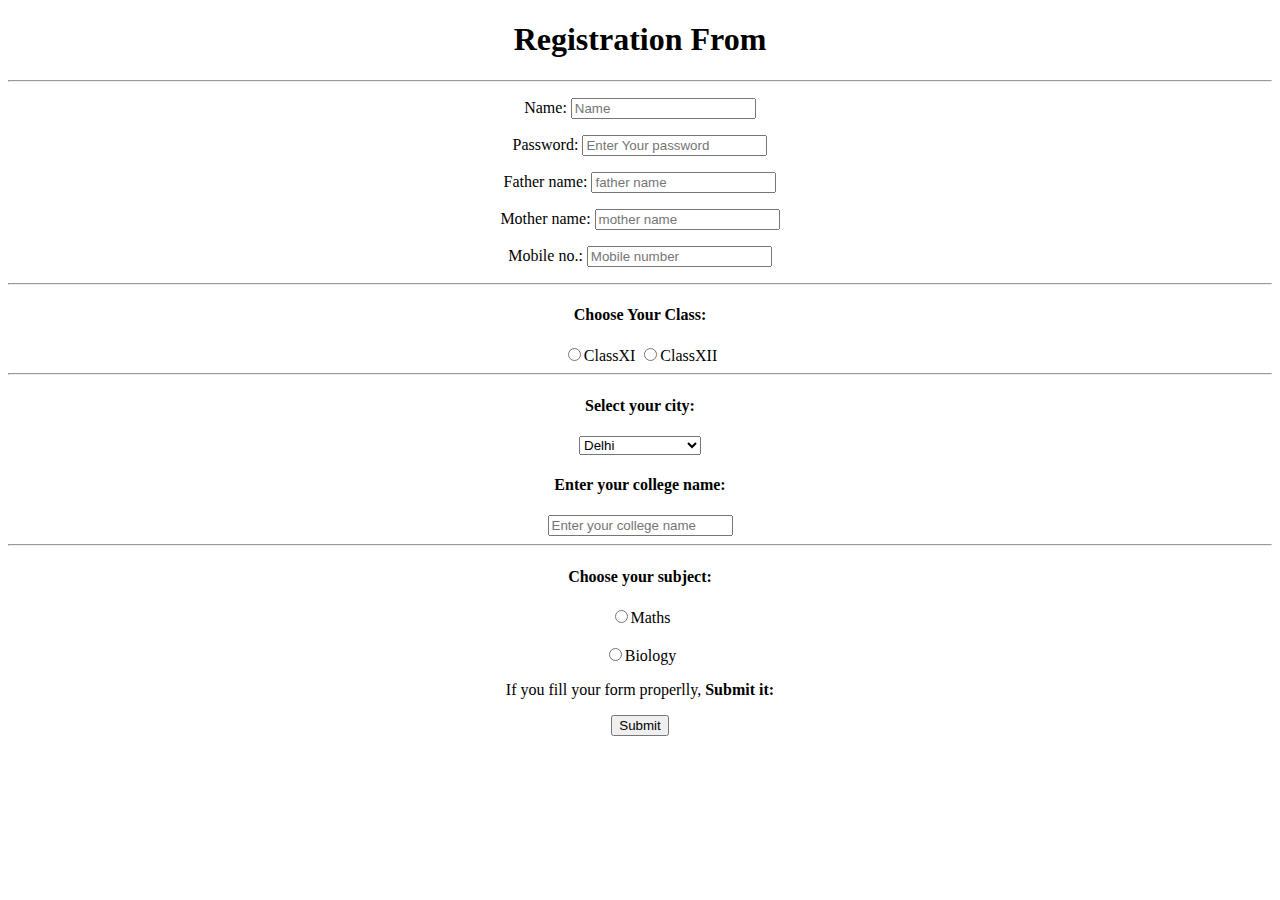
<file: registration-form/registration.html>
<!DOCTYPE html>
<html lang="en">
<head>
    <meta charset="UTF-8">
    <meta http-equiv="X-UA-Compatible" content="IE=edge">
    <meta name="viewport" content="width=device-width, initial-scale=1.0">
    <title>my program</title>
</head>
<body>
    <header>
        <h1 align="center">Registration From</h1>
    </header>
    <hr>
    <main align="center">
        <form action="/action.php">
            <form>
                <p>Name: <input type="text" placeholder="Name"></p>
                <p>Password: <input type="Password" placeholder="Enter Your password"></p>
                <p>Father name: <input type="text" placeholder="father name"</p>
                <p>Mother name: <input type="text" placeholder="mother name"</p>
                <p>Mobile no.: <input type="text" placeholder="Mobile number"</p>
            </form>
            <hr>
            <h4>Choose Your Class:</h4>
            <label for="id1">
                <input type="radio" value="ClassXI" name="Class" id="id1">ClassXI
            </label>
            <label for="id2">
                <input type="radio" value="ClassXII" name="Class" id="id2">ClassXII
            </label>
            <hr>
            <h4>Select your city:</h4>
            <select>
                <option>Delhi</option>
                <option>Mumbai</option>
                <option>Uttar pradesh</option>
                <option>Madhya pradesh</option>
                <option>Maharashtra</option>
                <option>Rajasthan</option>
            </select>
            <br>
            <h4>Enter your college name:</h4>
            <form>
                <input type="text" placeholder="Enter your college name">
            </form>
            <hr>
            <h4>Choose your subject:</h4>
            <label for="math">
                <input type="radio" value="Maths" name="subject" id="math">Maths
            </label>
            <br><br>
            <label for="bio">
                <input type="radio" value="Biology" name="subject" id="bio">Biology
            </label>
            <p>If you fill your form properlly,<b> Submit it:</b></p>
            <form>
                <input type="submit" placeholder="submit">
            </form>
        </form>
    </main>
</body>
</html>
</file>
<file: udemy1project/style.css>
h1 {
  font-size: 35px;
  font-family: Verdana, Geneva, Tahoma, sans-serif;
  height: 7px;
  text-align: left;
}
.Laura{
  float: left;
}
.aboutlaura{
  padding-top: 20px;
  padding-left: 70px;
}
.htmlpic{
  padding-top: 20px;
}
.related {
  background-color: darkgray;
  border-top: 5px solid;
  border-bottom: 5px solid;
  border-color: rgb(3, 172, 110);
  padding-top: 20px;
  margin-top: 40px;
  height: 500px;
  width: 400px;
  float: right;
}

.Head {
  font-family: Verdana, Geneva, Tahoma, sans-serif;
  background-color: rgb(16, 172, 172);
  border-top: 10px solid rgb(8, 118, 177);
}
header {
  line-height: 1;
}

main {
  padding-left: 20px;
  height: 1050px;
  width: 950px;
  float: left;
}
.heading {
  font-size: x-large;
  text-align: center;
}
a {
  text-decoration: underline;
}
nav {
  padding-left: 50px;
  text-align: right;
  margin-top: 5px;
  margin-right: 50px;
  padding-bottom: 20px;
}
a:hover {
  color: red;
  text-decoration: none;
  font-weight: bold;
}
h2 {
  font-family: Verdana, Geneva, Tahoma, sans-serif;
  font-size: 35px;
}
li {
  font-family: Verdana, Geneva, Tahoma, sans-serif;
}

p {
  font-family: Verdana, Geneva, Tahoma, sans-serif;
  line-height: 1.5;
}
h3 {
  font-family: Verdana, Geneva, Tahoma, sans-serif;
}

h4 {
  font-family: Verdana, Geneva, Tahoma, sans-serif;
}
button {
  font-size: x-large;
  font-family: Verdana, Geneva, Tahoma, sans-serif;
  font-weight: bold;
  float: right;
  cursor: pointer;
}
button:hover {
  color: white;
  background-color: blue;
}
footer {
  clear: both;
}
</file>
<file: udemy2project/style.css>
body {
  border: 5px solid;
  height:auto;
  width: 1000px;
  margin-left: 18%;
  margin-top: 40px;
  position: relative;
}
.header {
  background-color: red;
  color: white;
  font-family: Verdana, Geneva, Tahoma, sans-serif;
  font-weight: bold;
  font-size: large;
  position: absolute;
  text-align: center;
  height: 28px;
  width: 65px;
  top: -35px;
  left: -20px;
  cursor: pointer;
}
.info{
  padding-left: 20px;
  width: 450px;
}
.lastinfo{
  height: 100px;
  
}
main{
  display: flex;
}
img{
  float: left;
}
h1 {
  text-transform: uppercase;
  font-size: 20px;
  font-family: Verdana, Geneva, Tahoma, sans-serif;
  text-align: center;
  background-color: rgb(241, 239, 239);
}
aside{
  display: flex;
  gap: 45%;
  padding-top: 10px;
}
.price {
  font-weight: bold;
  font-family: Verdana, Geneva, Tahoma, sans-serif;
  font-size: 20px;
}
.ship {
  text-transform: uppercase;
  font-family: Verdana, Geneva, Tahoma, sans-serif;
  font-size: 13px;
}
p {
  font-family: Verdana, Geneva, Tahoma, sans-serif;
  font-weight: bold;
}
a {
  font-family: Verdana, Geneva, Tahoma, sans-serif;
  color: black;
  text-decoration: underline;
}
a:hover {
  color: black;
  text-decoration: none;
}
h3 {
  font-family: Verdana, Geneva, Tahoma, sans-serif;
  text-transform: uppercase;
}
li {
  font-family: Verdana, Geneva, Tahoma, sans-serif;
  line-height: 25px;
}
button {
  font-family: Verdana, Geneva, Tahoma, sans-serif;
  text-transform: uppercase;
  background-color: black;
  color: white;
  height: 40px;
  margin: auto;
  width: 1000px;
  cursor: pointer;
  border: none;
  transition: 1s ease-in;
  
}
button:hover {
  background-color: white;
  color: black;
}
.color {
  display: inline-block;
  margin-right: 5px;
  margin-top: 20px;
  height: 20px;
  width: 20px;
}
.color-black {
  background-color: black;
  height: 20px;
  width: 20px;
}
.color-red {
  background-color: red;
  height: 20px;
  width: 20px;
}
.color-green {
  background-color: green;
  height: 20px;
  width: 20px;
}
.color-blue {
  background-color: blue;
  height: 20px;
  width: 20px;
}

.color-yellow {
  background-color: yellow;
  height: 20px;
  width: 20px;
}
.color-brown {
  background-color: brown;
  height: 20px;
  width: 20px;
}
footer{
  float: right;
  text-align: left;
}
</file>
<file: udemy3project/style.css>
/* This is the #CSS code link with html. */
* {
  font-family: sans-serif;
}

/* This is the icons. */
.scienceicon {
  width: 25px;
}
.smileicon {
  width: 25px;
}
.cursoricon {
  width: 25px;
}

/* This is header part in html code. */
header {
  display: flex;
}
h1 {
  color: rgb(11, 11, 172);
  font-family: Verdana, Geneva, Tahoma, sans-serif;
}
.firstheading {
  margin-top: 100px;
  margin-left: 70px;
  width: 450px;
}
.firstpara {
  line-height: 1.5;
}
.ShopLink {
  background-color: rgb(12, 147, 59);
  color: black;
  text-align: center;
  padding-top: 10px;
  margin-left: 50px;
  text-transform: uppercase;
  border-radius: 20px;
  height: 30px;
  width: 150px;
}
.firstpicture {
  padding-left: 300px;
  padding-top: 25px;
}

/* This is main part in html code. */
main {
  display: flex;
}
.Secheading {
  padding-left: 50px;
  width: 300px;
}
.Thirdheading {
  padding-left: 120px;
  width: 300px;
}
.Forthheading {
  padding-left: 120px;
  width: 300px;
}

/* This is aside part. */
aside {
  border-radius: 15px;
  padding-bottom: 20px;
  padding-left: 20px;
  background-color: rgb(12, 147, 59);
  display: flex;
}
.Secpicture {
  padding-top: 30px;
}
.Fifthheading {
  padding-top: 70px;
  padding-left: 90px;
  width: 700px;
}

/* This the artical part. */
/* ----------------------------------------- */
artical {
  display: flex;
}
img {
  border-radius: 5px;
}

h3 {
  font-weight: bold;
  font-size: 30px;
}

h4 {
  font-weight: bold;
}

/* This is for footer's div. */
.footerFirstDiv {
  padding-right: 10px;
  padding-top: 10px;
  padding-left: 10px;
  box-shadow: 1px 1px 1px 1px rgb(129, 119, 119);
  margin-left: 30px;
}
.footerSecDiv {
  padding-right: 10px;
  padding-top: 10px;
  padding-left: 10px;
  box-shadow: 1px 1px 1px 1px rgb(129, 119, 119);
  margin-left: 100px;
}
.footerThirdDiv {
  padding-right: 10px;
  padding-top: 10px;
  padding-left: 10px;
  box-shadow: 1px 1px 1px 1px rgb(129, 119, 119);
  margin-left: 100px;
}

/* This is for footer's heading. */
.FooterFirstHeading {
  width: 150px;
  line-height: 2;
}
.FooterSecHeading {
  width: 150px;
  line-height: 2.5;
}
.FooterThirdHeading {
  width: 150px;
  line-height: 2;
}

/* This is for cartlink class. */
.FirstCartLink {
  margin-left: 140px;
  margin-top: 13px;
}
.SecCartLink {
  margin-left: 200px;
  margin-top: 15px;
}
.ThirdCartLink {
  margin-left: 200px;
  margin-top: 13px;
}

/* This is for button of add to cart. */
.FirstAddToCart {
  display: flex;
}
.SecAddToCart {
  display: flex;
}
.ThirdAddToCart {
  display: flex;
}
button {
  font-weight: bolder;
  background-color: rgb(12, 147, 59);
  text-align: center;
  margin-left: 100px;
  height: 30px;
  width: 150px;
}

/* This is for buttons class. */
.firstbutton {
  margin-left: 170px;
  cursor: pointer;
}
.secbutton {
  margin-left: 210px;
  cursor: pointer;
}
.thirdbutton {
  margin-left: 220px;
  cursor: pointer;
}
a {
  text-decoration: none;
  color: white;
}

/* This is the price class. */
.FirstPrice {
  font-weight: bolder;
  font-family: Verdana, Geneva, Tahoma, sans-serif;
}
.SecPrice {
  font-weight: bolder;
  font-family: Verdana, Geneva, Tahoma, sans-serif;
}
.ThirdPrice {
  font-weight: bolder;
  font-family: Verdana, Geneva, Tahoma, sans-serif;
}

/* ----------------------------------------- */

/* This is lastparagraph in code of html */
.LastPara {
  font-weight: bold;
  cursor: pointer;
  height: 20px;
  width: 300px;
  background-color: cornflowerblue;
  border: 3px solid rgb(46, 107, 220);
  margin: auto;
  text-align: center;
  margin-top: 50px;
}
.LastPara:hover {
  background-color: rgb(30, 30, 253);
  color: white;
  border: 3px solid blue;
  font-family: Verdana, Geneva, Tahoma, sans-serif;
  font-weight: bold;
}
</file>
<file: udemy4project/style.css>
/* This is num class. */
.num1 {
  color: rgb(58, 58, 58);
  font-size: 20px;
  position: absolute;
  padding-left: 10px;
}
.num2 {
  color: rgb(0, 131, 50);
  font-size: 20px;
  position: absolute;
  padding-left: 10px;
}
.num3 {
  color: rgb(58, 58, 58);
  font-size: 20px;
  position: absolute;
  padding-left: 10px;
}
.headerpart {
  box-shadow: 1px 1px 2px 2px rgb(199, 195, 195);
  margin: auto;
  display: grid;
  grid-template-columns: auto 1fr auto;
  margin-top: 100px;
  width: 700px;
  height: 50px;
}
.firstheading {
  font-family: Verdana, Geneva, Tahoma, sans-serif;
  /* padding-top: 10px; */
  position: absolute;
  padding-left: 70px;
  font-weight: bold;
  font-size: 20px;
}
.secheading {
  font-family: Verdana, Geneva, Tahoma, sans-serif;
  position: absolute;
  padding-left: 70px;
  font-weight: bold;
  font-size: 20px;
  color: rgb(0, 131, 50);
}
.firstpara {
  font-family: sans-serif;
  padding-top: 60px;
  padding-right: 60px;
  line-height: 1.5;
  padding-left: 70px;
}
ul {
  padding-left: 85px;
  font-family: sans-serif;
  color: rgb(52, 51, 51);
  line-height: 1.5;
}
.mainpart {
  box-shadow: 1px 1px 2px 2px rgb(199, 195, 195);
  border-top: 5px solid rgb(0, 131, 50);
  display: grid;
  grid-template-columns: auto 1fr auto;
  margin: auto;
  margin-top: 20px;
  width: 700px;
  height: 300px;
}
/* This is footer part. */
.footerpart {
  box-shadow: 1px 1px 2px 2px rgb(199, 195, 195);
  margin: auto;
  display: grid;
  grid-template-columns: auto 1fr auto;
  margin-top: 20px;
  width: 700px;
  height: 50px;
}
.thirdheading {
  font-family: Verdana, Geneva, Tahoma, sans-serif;
  position: absolute;
  padding-left: 70px;
  font-weight: bold;
  font-size: 20px;
}

svg {
  padding-top: 20px;
  padding-right: 10px;

  height: 20px;
  width: 20px;
}
</file>
<file: udemy5project/style.css>
img {
  height: 250px;
  width: 250px;
  margin-top: 20px;
  margin-left: 90px;
  border-radius: 15px;
  transform: scale(1.4);
}
.container {
  border-radius: 10px;
  margin: auto;
  margin-top: 100px;
  position: relative;
  display: flex;
  width: 1000px;
  height: 300px;
  background-color: rgb(1, 86, 58);
}
p {
  color: white;
  font-size: 20px;
  font-family: sans-serif;
  padding-left: 80px;
  padding-right: 20px;
}
.maria {
  padding-top: 50px;
  color: white;
  font-family: sans-serif;
  font-size: larger;
  line-height: 0.1;
}
.Aboutmaria {
  font-size: small;
}
svg {
  size: 1px;
  width: 40px;
  height: 40px;
  background-color: white;
  border-radius: 50%;
  box-shadow: 1px 1px 1px 1px grey;
  align-items: center;
  margin: auto;
}
.icons {
  padding-top: 125px;
  position: absolute;
  display: flex;
  justify-content: center;
  align-items: center;
  gap: 940px;
}
.icon1{
  position: absolute;
  left: -20px;
  top:40%;
}
.icon2{
  position: absolute;
  right: -20px;
  top:40%;
}
.btns {
  position: absolute;
  display: flex;
  left: 50%;
  right:50%;
  bottom: -20px;
}
.btn {
  height: 12px;
  width: 12px;
  margin-left: 10px;
  border-radius: 50%;
  border: 2px solid rgb(1, 86, 58);
}
.btn:first-child{
  background-color: rgb(1, 86, 58);
}
</file>
<file: udemy6project/style.css>
table{
    font-size: larger;
    font-family: Verdana, Geneva, Tahoma, sans-serif;
    margin: auto;
    margin-top: 100px;
    width: 800px;
    line-height: 2.5;
    border-collapse: collapse;
    text-align: 10px;
}

thead{
    background-color: rgb(0, 103, 68);
    color: white;
}
tbody{
    text-align: center;
}
.row{
    background-color: rgb(234, 234, 234);
}
.col{
    background-color: rgb(171, 170, 170);
}
</file>
<file: udemy7project/style.css>
svg {
  width: 30px;
  height: 30px;
  /* margin-top: 5px; */
}
header {
  display: flex;
  justify-content: center;
  text-align: center;
  gap: 20px;
  margin-top: 200px;
}
div {
  width: 30px;
  height: 30px;
  text-align: center;
  border-radius: 50%;
  cursor: pointer;
}
.icon1 {
  box-shadow: 1px 1px 1px 1px rgb(210, 209, 209);
}
.icon1:hover {
  background-color: rgb(0, 124, 83);
}
.icon2 {
  box-shadow: 1px 1px 1px 1px rgb(210, 209, 209);
}
.icon2:hover:hover {
  background-color: rgb(0, 124, 83);
}
.num1 {
  border: 2px solid rgb(69, 69, 69);
}
.num2 {
  border: 2px solid rgb(69, 69, 69);
}
.num3 {
  border: 2px solid rgb(69, 69, 69);
  background-color: rgb(0, 124, 83);
  color: white;
}
.num4 {
  border: 2px solid rgb(69, 69, 69);
}
.num5 {
  border: 2px solid rgb(69, 69, 69);
}
.num1:hover {
  background-color: rgb(0, 124, 83);
  color: white;
}
.num2:hover {
  background-color: rgb(0, 124, 83);
  color: white;
}
.num4:hover {
  background-color: rgb(0, 124, 83);
  color: white;
}
.num5:hover {
  background-color: rgb(0, 124, 83);
  color: white;
}
.dots {
  font-weight: bolder;
  padding-top: 10px;
}
.lastnum {
  padding-top: 10px;
}
</file>
<file: udemy8project/style.css>
* {
  font-family: sans-serif;
}
nav {
  text-transform: uppercase;
  display: flex;
  font-weight: bolder;
  padding-top: 20px;
  justify-content: space-between;
}
.nav1st {
  padding-left: 100px;
}
.nav2nd {
  padding-right: 100px;
}
button {
  border: none;
  display: inline-block;
  align-items: center;
  justify-content: center;
  background-color: rgb(255, 98, 0);
  border-radius: 3px;
  width: 170px;
  height: 40px;
  font-weight: bold;
  color: #fff;
  cursor: pointer;
}
header {
  position: relative;
  background-image: linear-gradient(to right, rgba(7, 7, 7, 0.47), rgba(3, 3, 3, 0.774)),
    url(foodiegirl.jpg);
  background-size: cover;
  height: 100vh;
  color: #fff;
}
h1 {
  font-weight: bold;
  font-family: Verdana, Geneva, Tahoma, sans-serif;
}
p {
  line-height: 1.6;
}
.header-part {
  position: absolute;
  width: 750px;
  padding-left: 200px;
  padding-top: 100px;
}
</file>
<file: udemy9project/style.css>
* {
  margin: 0;
  padding: 0;
  box-sizing: border-box;
}

body {
  font-family: sans-serif;
  color: rgb(52, 52, 52);
  font-size: 24px;
  height: 100vh;
  display: grid;
  grid-template-columns: 60px 400px 1fr 250px;
  grid-template-rows: 60px 1fr;
  text-align: center;
  font-weight: bold;
}
section {
  background-color: rgb(189, 186, 183);
  padding: 40px;
  display: flex;
  flex-direction: column;
  gap: 40px;
  overflow: scroll;
}
.email {
  background-color: #868e96;
  height: 96px;
  display: flex;
  align-items: center;
  justify-content: center;
  flex-shrink: 0;
}
nav {
  background-color: gray;
  grid-row: 1/-1;
}
menu {
  background-color: #7048e8;
  color: #fff;
  grid-column: 2/-1;
  display: flex;
  align-items: center;
  gap: 12px;
  padding: 0 40px;
}
aside {
  background-color: #868e96;
  position: relative;
}
button {
  display: inline-block;
  font-size: 16px;
  font-weight: bold;
  background-color: #6741d9;
  border: none;
  cursor: pointer;
  color: #fff;
  padding: 8px 12px;
}
button:last-child {
  background-color: red;
  margin-left: auto;
}
</file>
<file: cyber-key-clone/style.css>
body {
  display: flex;
  justify-content: center;
  flex-direction: column;
  align-items: center;
  background-color: black;
  height: 100vh;
  overflow: hidden;
}
#main {
width: 300px;
  border-style: double;
  background-color: #15aabf;
  color: white;
  text-align: center;
  border-radius: 10px;
}
.card {
  width: 300px;
  height: 70px;
  padding: 20px;
  margin: 10px;
  background-color: #15aabf;
  color: white;
  font-size: 22px;
  font-weight: 500;
  border-radius: 10px;
}

.card:hover {
  background-color: rgba(162, 161, 161, 0.689);
  transition: 0.5s;
  cursor: pointer;
}
</file>
